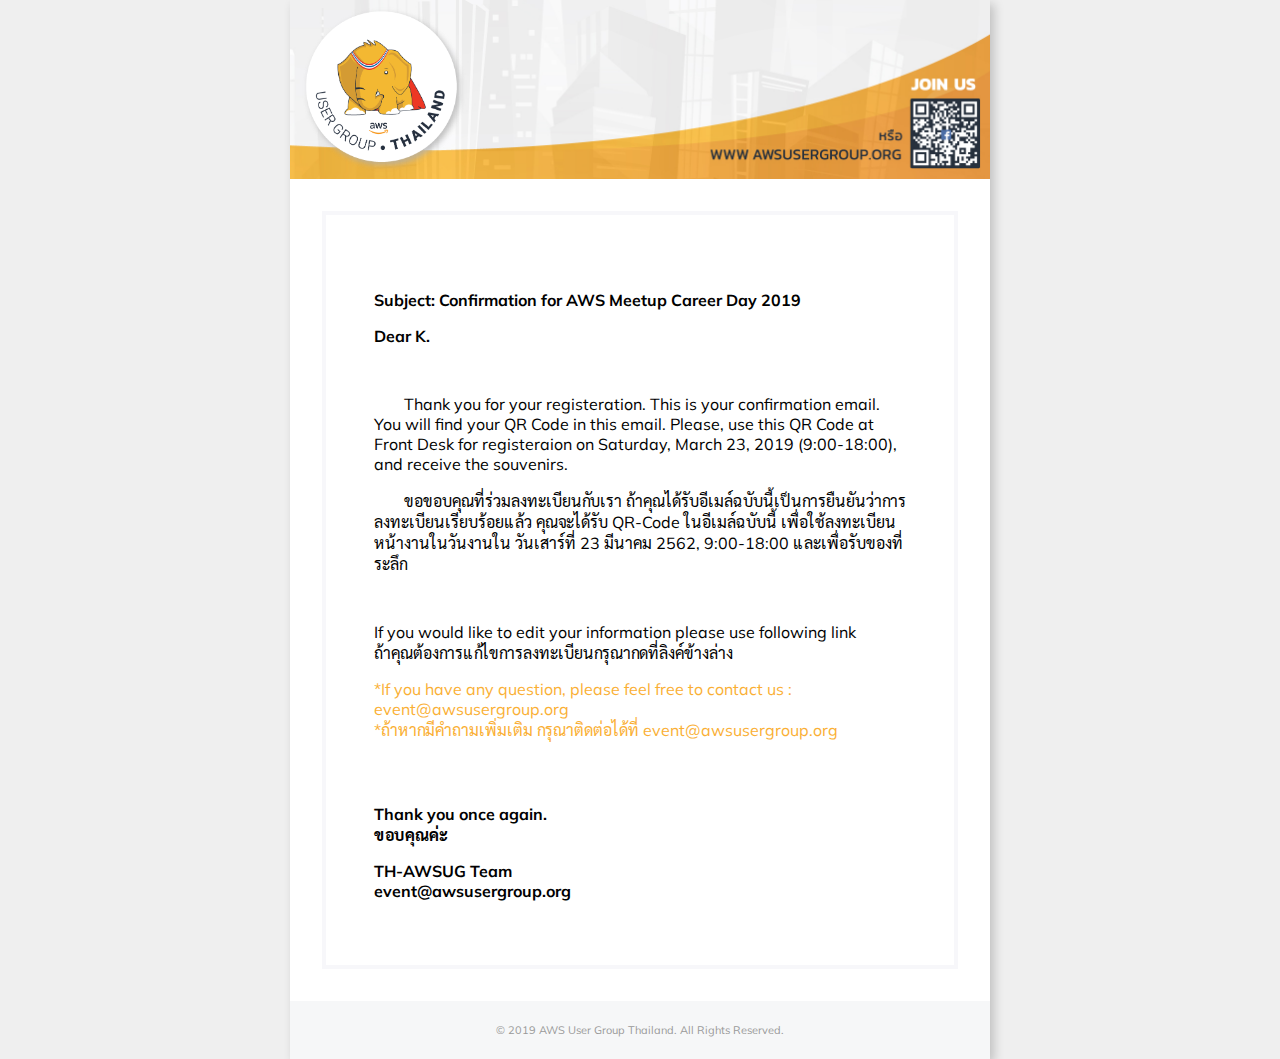
<file: email.html>
<!DOCTYPE html PUBLIC "-//W3C//DTD XHTML 1.0 Transitional//EN" "http://www.w3.org/TR/xhtml1/DTD/xhtml1-transitional.dtd">
<html xmlns="http://www.w3.org/1999/xhtml" xmlns:v="urn:schemas-microsoft-com:vml" xmlns:o="urn:schemas-microsoft-com:office:office">

<head>
    <!--[if gte mso 9]><xml>
<o:OfficeDocumentSettings>
<o:AllowPNG/>
<o:PixelsPerInch>96</o:PixelsPerInch>
</o:OfficeDocumentSettings>
</xml><![endif]-->
    <title>Christmas Email template</title>
    <meta http-equiv="Content-Type" content="text/html; charset=utf-8">
    <meta http-equiv="X-UA-Compatible" content="IE=edge">
    <meta name="viewport" content="width=device-width, initial-scale=1.0 ">
    <meta name="format-detection" content="telephone=no">
    <!--[if !mso]><!-->

    <link href="https://fonts.googleapis.com/css?family=Muli:300,400,800" rel="stylesheet">
    <link href="https://fonts.googleapis.com/css?family=Sarabun:400,600" rel="stylesheet">
    <!--<![endif]-->
    <style type="text/css">
        body {
            margin: 0 !important;
            padding: 0 !important;
            -webkit-text-size-adjust: 100% !important;
            -ms-text-size-adjust: 100% !important;
            -webkit-font-smoothing: antialiased !important;
            font-family: 'Muli', 'Sarabun', sans-serif;
            background: #f4f4f4;
        }

        img {
            border: 0 !important;
            outline: none !important;
        }

        p {
            Padding: 0px !important;
        }

        table {
            border-collapse: collapse;
            mso-table-lspace: 0px;
            mso-table-rspace: 0px;
        }

        td,
        a,
        span {
            border-collapse: collapse;
            mso-line-height-rule: exactly;
        }

        .ExternalClass * {
            line-height: 100%;
        }

        .em_defaultlink a {
            color: inherit !important;
            text-decoration: none !important;
        }
        .text__indent {
            text-indent: 30px;
        }
        span.MsoHyperlink {
            mso-style-priority: 99;
            color: inherit;
        }

        span.MsoHyperlinkFollowed {
            mso-style-priority: 99;
            color: inherit;
        }

        @media only screen and (min-width:481px) and (max-width:699px) {
            .em_main_table {
                width: 100% !important;
            }

            .em_wrapper {
                width: 100% !important;
            }

            .em_hide {
                display: none !important;
            }

            .em_img {
                width: 100% !important;
                height: auto !important;
            }

            .em_h20 {
                height: 20px !important;
            }

            .em_padd {
                padding: 20px 10px !important;
            }
        }

        @media screen and (max-width: 480px) {
            .em_main_table {
                width: 100% !important;
            }

            .em_wrapper {
                width: 100% !important;
            }

            .em_hide {
                display: none !important;
            }

            .em_img {
                width: 100% !important;
                height: auto !important;
            }

            .em_h20 {
                height: 20px !important;
            }

            .em_padd {
                padding: 20px 10px !important;
            }

            .em_text1 {
                font-size: 16px !important;
                line-height: 24px !important;
            }

            u+.em_body .em_full_wrap {
                width: 100% !important;
                width: 100vw !important;
            }
        }

        /* Custom */

        .header {
            display: flex;
            align-items: center;
            background: url('./img/email-header-bg.jpg');
            background-repeat: no-repeat;
            background-size: cover;
            background-position: right bottom;
            min-height: 120px;
        }

        .title {
            font-size: 50px;
            color: #4c4c4c;
            font-weight: bold;
            padding-left: 30px;
        }

        .frame {
            border: 4px solid #f7f7fa;
            /* min-height: 200px;
            display: flex;
            align-items: center;
            justify-content: center; */ 
        }

        .orange {
            color: #faaf34;
        }

        .message {
            font-size: 2rem;
            font-weight: 500;
            color: #575962;
        }

        .bold {
            font-weight: bold;
        }
    </style>
</head>

<body class="em_body" style="margin:0px; padding:0px;">
    <table class="em_full_wrap" valign="top" width="100%" cellspacing="0" cellpadding="0" border="0" bgcolor="#efefef"
        align="center">
        <tbody>
            <tr>
                <td valign="top" align="center">
                    <table class="em_main_table" style="width:700px;box-shadow: 4px 4px 10px rgba(0, 0, 0, .2);
                    "
                        width="700" cellspacing="0" cellpadding="0" border="0" align="center">
                        <!--Header section-->
                        <tbody>
                            <tr>
                                <td class="em_padd header" valign="top" align="left">
                                    <img src="./img/logo-circle.png" style="max-width: 180px;" />
                                </td>
                            </tr>
                            <!--//Header section-->
                            <!--Banner section-->
                            <tr>
                                <td valign="top" align="center">
                                    <table width="100%" cellspacing="0" cellpadding="0" border="0" align="center"
                                        bgcolor="#fff">
                                        <tbody>
                                            <tr>
                                                <td valign="top" align="left" style="padding: 2em;">
                                                    <!-- TEXT -->
                                                    <div class="frame" style="padding: 3em;">
                                                        <h2 class="message">
                                                        </h2>
                                                        <p><strong>Subject: Confirmation for AWS Meetup Career Day 2019</strong></p>
                                                        <p>
                                                            <strong>
                                                                Dear K.<Name English>
                                                            </strong>
                                                        </p>

                                                        <p class="text__indent" style="margin-top: 3em;">
                                                            Thank you for your registeration. This is your
                                                            confirmation email. You will find your QR Code in this
                                                            email.
                                                            Please, use this QR Code at Front Desk for registeraion
                                                            on Saturday, March 23, 2019 (9:00-18:00), and receive
                                                            the souvenirs. <br />
                                                        </p>
                                                        <p class="text__indent">
                                                            ขอขอบคุณที่ร่วมลงทะเบียนกับเรา
                                                            ถ้าคุณได้รับอีเมล์ฉบับนี้เป็นการยืนยันว่าการลงทะเบียนเรียบร้อยแล้ว
                                                            คุณจะได้รับ QR-Code
                                                            ในอีเมล์ฉบับนี้ เพื่อใช้ลงทะเบียนหน้างานในวันงานใน
                                                            วันเสาร์ที่ 23 มีนาคม 2562, 9:00-18:00
                                                            และเพื่อรับของที่ระลึก
                                                        </p>
                                                            <qr code>

                                                        <p style="margin-top: 3em;"> 
                                                            If you would like to edit your information please use following link <br />
                                                            ถ้าคุณต้องการแก้ไขการลงทะเบียนกรุณากดที่ลิงค์ข้างล่าง
                                                        </p>
                                                               
                                                        <link>
                                                        <p style="color:#faaf34;">
                                                            *If you have any question, please feel free to
                                                            contact us : event@awsusergroup.org <br />
                                                            *ถ้าหากมีคำถามเพิ่มเติม กรุณาติดต่อได้ที่
                                                            event@awsusergroup.org
                                                        </p>
                                                                
                                                        <p style="margin-top: 4em;">
                                                            <strong>
                                                                    Thank you once again. <br />
                                                                    ขอบคุณค่ะ
                                                            </strong>
                                                        </p>
                                                        <p>
                                                                <strong>
                                                                        TH-AWSUG Team <br />
                                                                        event@awsusergroup.org
                                                                </strong>
                                                            </p>
                                                                   
                                                    </div>
                                                </td>
                                            </tr>
                                        </tbody>
                                    </table>
                                </td>
                            </tr>
                            <!--//Banner section-->

                            <!--Footer Section-->
                            <tr>
                                <td valign="top" bgcolor="#fff" align="center">
                                    <table width="100%" cellspacing="0" cellpadding="0" border="0" align="center">
                                        <tbody>
                                            <tr>
                                                <td valign="bottom" align="left">
                                                </td>
                                            </tr>
                                        </tbody>
                                    </table>
                                </td>
                            </tr>
                            <tr>
                                <td style="padding:20px 30px;" class="em_padd" valign="top" bgcolor="#f6f7f8" align="center">
                                    <table width="100%" cellspacing="0" cellpadding="0" border="0" align="center">
                                        <tbody>
                                            <tr>
                                                <td style="font-size:11px; line-height:18px; color:#999999;" valign="top"
                                                    align="center">
                                                    © 2019 AWS User Group Thailand. All Rights Reserved.<br>
                                            </tr>
                                        </tbody>
                                    </table>
                                </td>
                            </tr>
                        </tbody>
                    </table>
                </td>
            </tr>
        </tbody>
    </table>

</body>

</html>
</file>
